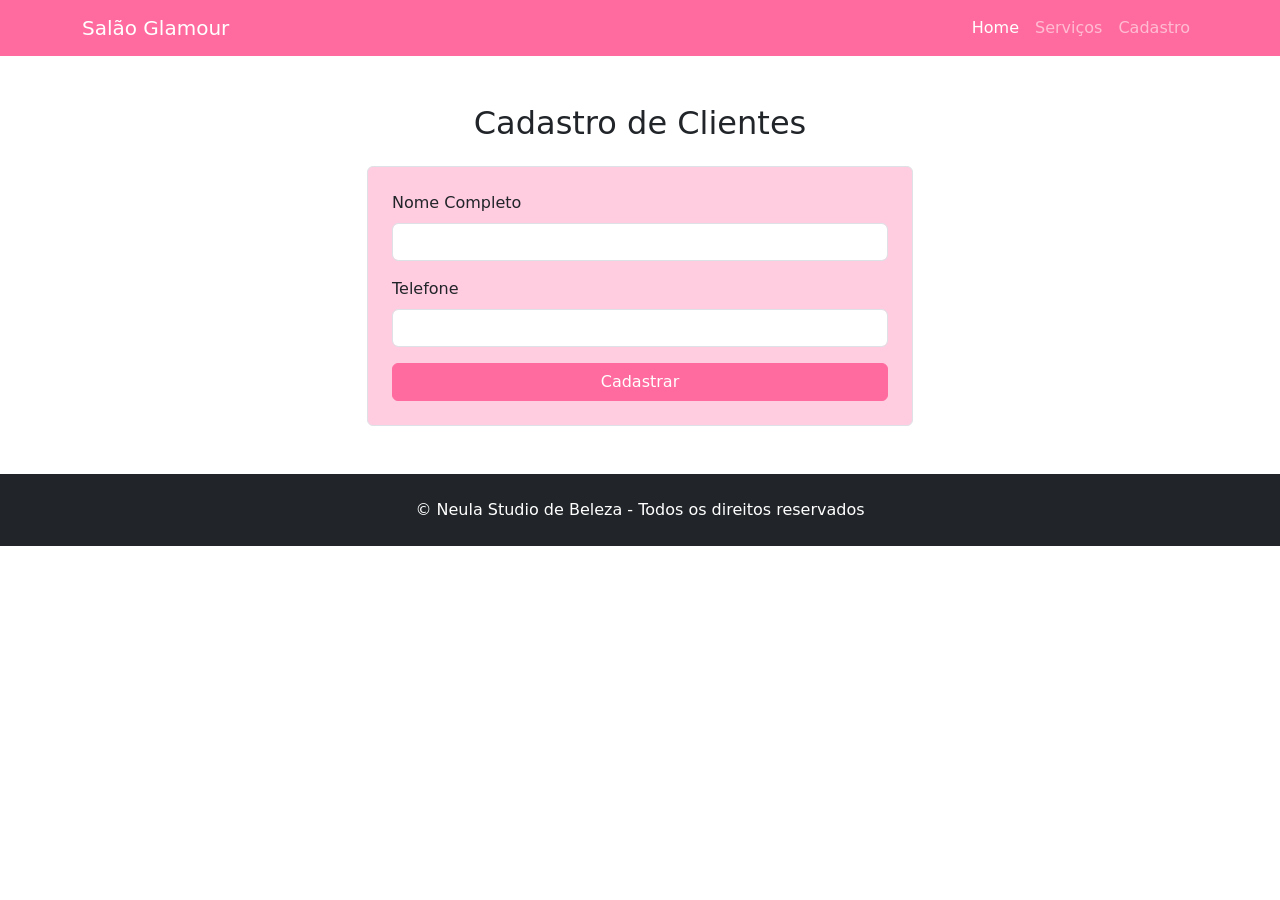
<file: Frontend/pages/cadastro.html>
<!DOCTYPE html>
<html lang="pt-BR">
<head>
   <meta charset="UTF-8">
    <meta name="viewport" content="width=device-width, initial-scale=1.0">
    <title>Salão de Beleza Glamour</title>
    <!-- Bootstrap e CSS -->
    <link href="https://cdn.jsdelivr.net/npm/bootstrap@5.3.0/dist/css/bootstrap.min.css" rel="stylesheet">
    <link rel="stylesheet" href="css/style.css">
    <link rel="stylesheet" href="https://cdn.jsdelivr.net/npm/bootstrap-icons@1.10.0/font/bootstrap-icons.css">
</head>
<body>
   
    <nav class="navbar navbar-expand-lg navbar-dark bg-pink">
        <div class="container">
            <a class="navbar-brand" href="/index.html">Salão Glamour</a>
            <button class="navbar-toggler" type="button" data-bs-toggle="collapse" data-bs-target="#navbarNav">
                <span class="navbar-toggler-icon"></span>
            </button>
            <div class="collapse navbar-collapse" id="navbarNav">
                <ul class="navbar-nav ms-auto">
                    <li class="nav-item">
                        <a class="nav-link active" href="../index.html">Home</a>
                    </li>
                    <li class="nav-item">
                        <a class="nav-link" href="servicos.html">Serviços</a>
                    </li>
                    <li class="nav-item">
                        <a class="nav-link" href="cadastro.html">Cadastro</a>
                    </li>
                </ul>
            </div>
        </div>
    </nav>
    
    <main class="container my-5">
        <div class="row justify-content-center">
            <div class="col-md-6">
                <h2 class="text-center mb-4">Cadastro de Clientes</h2>
                
                <form id="form-cadastro" class="border p-4 rounded">
                    <div class="mb-3">
                        <label for="nome" class="form-label">Nome Completo</label>
                        <input type="text" class="form-control" id="nome" required>
                    </div>
                                                      
                    <div class="mb-3">
                        <label for="telefone" class="form-label">Telefone</label>
                        <input type="tel" class="form-control" id="telefone">
                    </div>
                    
                    <button type="submit" class="btn btn-primary w-100">Cadastrar</button>
                </form>
            </div>
        </div>
    </main>

    <!-- Rodapé -->
    <footer class="bg-dark text-white py-4 mt-5">
        <div class="container text-center">
            <p class="mb-0">&copy; Neula Studio de Beleza - Todos os direitos reservados</p>
        </div>
    </footer>

    <!-- Scripts -->
    <script src="https://cdn.jsdelivr.net/npm/bootstrap@5.3.0/dist/js/bootstrap.bundle.min.js"></script>
    <script src="js/javascript.js"></script>
</body>
</html>
</file>
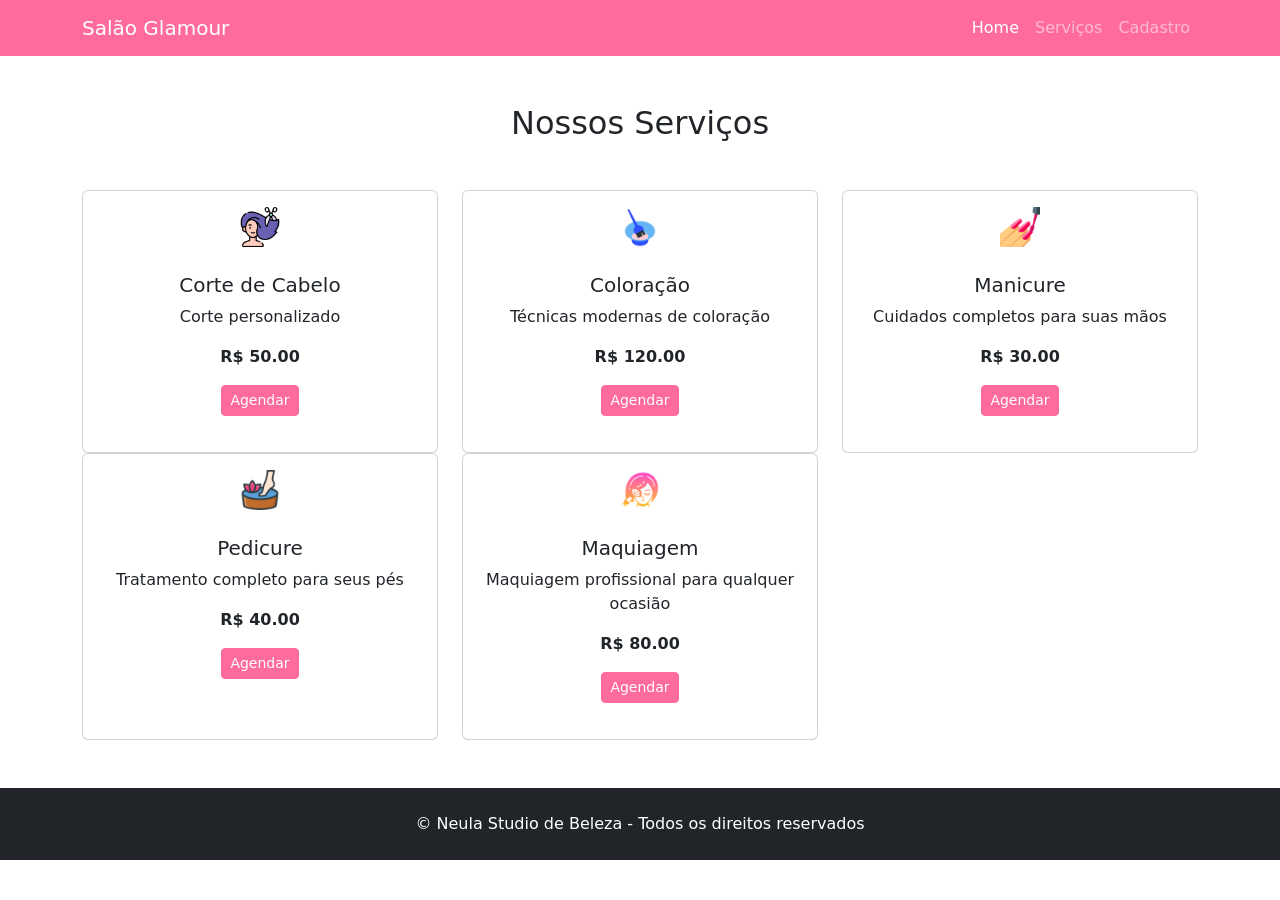
<file: Frontend/pages/servicos.html>
<!DOCTYPE html>
<html lang="pt-BR">
<head>
    <meta charset="UTF-8">
    <meta name="viewport" content="width=device-width, initial-scale=1.0">
    <title>Salão de Beleza Glamour</title>
    <!-- Bootstrap e CSS -->
    <link href="https://cdn.jsdelivr.net/npm/bootstrap@5.3.0/dist/css/bootstrap.min.css" rel="stylesheet">
    <link rel="stylesheet" href="css/style.css">
    <link rel="stylesheet" href="https://cdn.jsdelivr.net/npm/bootstrap-icons@1.10.0/font/bootstrap-icons.css">
</head>
   <nav class="navbar navbar-expand-lg navbar-dark bg-pink">
        <div class="container">
            <a class="navbar-brand" href="/index.html">Salão Glamour</a>
            <button class="navbar-toggler" type="button" data-bs-toggle="collapse" data-bs-target="#navbarNav">
                <span class="navbar-toggler-icon"></span>
            </button>
            <div class="collapse navbar-collapse" id="navbarNav">
                <ul class="navbar-nav ms-auto">
                    <li class="nav-item">
                        <a class="nav-link active" href="../index.html">Home</a>
                    </li>
                    <li class="nav-item">
                        <a class="nav-link" href="servicos.html">Serviços</a>
                    </li>
                    <li class="nav-item">
                        <a class="nav-link" href="cadastro.html">Cadastro</a>
                    </li>
                </ul>
            </div>
        </div>
    </nav>


    <main class="container my-5">
        <h2 class="text-center mb-5">Nossos Serviços</h2>
        
        <div class="row" id="lista-servicos">
            <!-- Serviços serão inseridos via JavaScript -->
        </div>
    </main>

    <!-- Rodapé -->
    <footer class="bg-dark text-white py-4 mt-5">
        <div class="container text-center">
            <p class="mb-0">&copy; Neula Studio de Beleza - Todos os direitos reservados</p>
        </div>
    </footer>

    <!-- Scripts -->
    <script src="https://cdn.jsdelivr.net/npm/bootstrap@5.3.0/dist/js/bootstrap.bundle.min.js"></script>
    <script src="js\javascript.js"></script>
</body>
</html>
</file>
<file: Frontend/pages/css/style.css>
/* Cores personalizadas */
:root {
    --rosa-salao: #ff6b9e;
    --rosa-claro: #ffcce0;
}

.bg-pink {
    background-color: var(--rosa-salao) !important;
}

.btn-primary {
    background-color: var(--rosa-salao);
    border-color: var(--rosa-salao);
}

.btn-primary:hover {
    background-color: #e55d8b;
    border-color: #e55d8b;
}

/* Estilo para cards de serviços */
.card-servico {
    transition: transform 0.3s;
    margin-bottom: 20px;
}

.card-servico:hover {
    transform: translateY(-5px);
}

/* Formulário */
#form-cadastro {
    background-color: var(--rosa-claro);
}
.custom-icon {
    width: 40px;
    height: 40px;
    object-fit: contain;
    margin-bottom: 10px;
}
</file>
